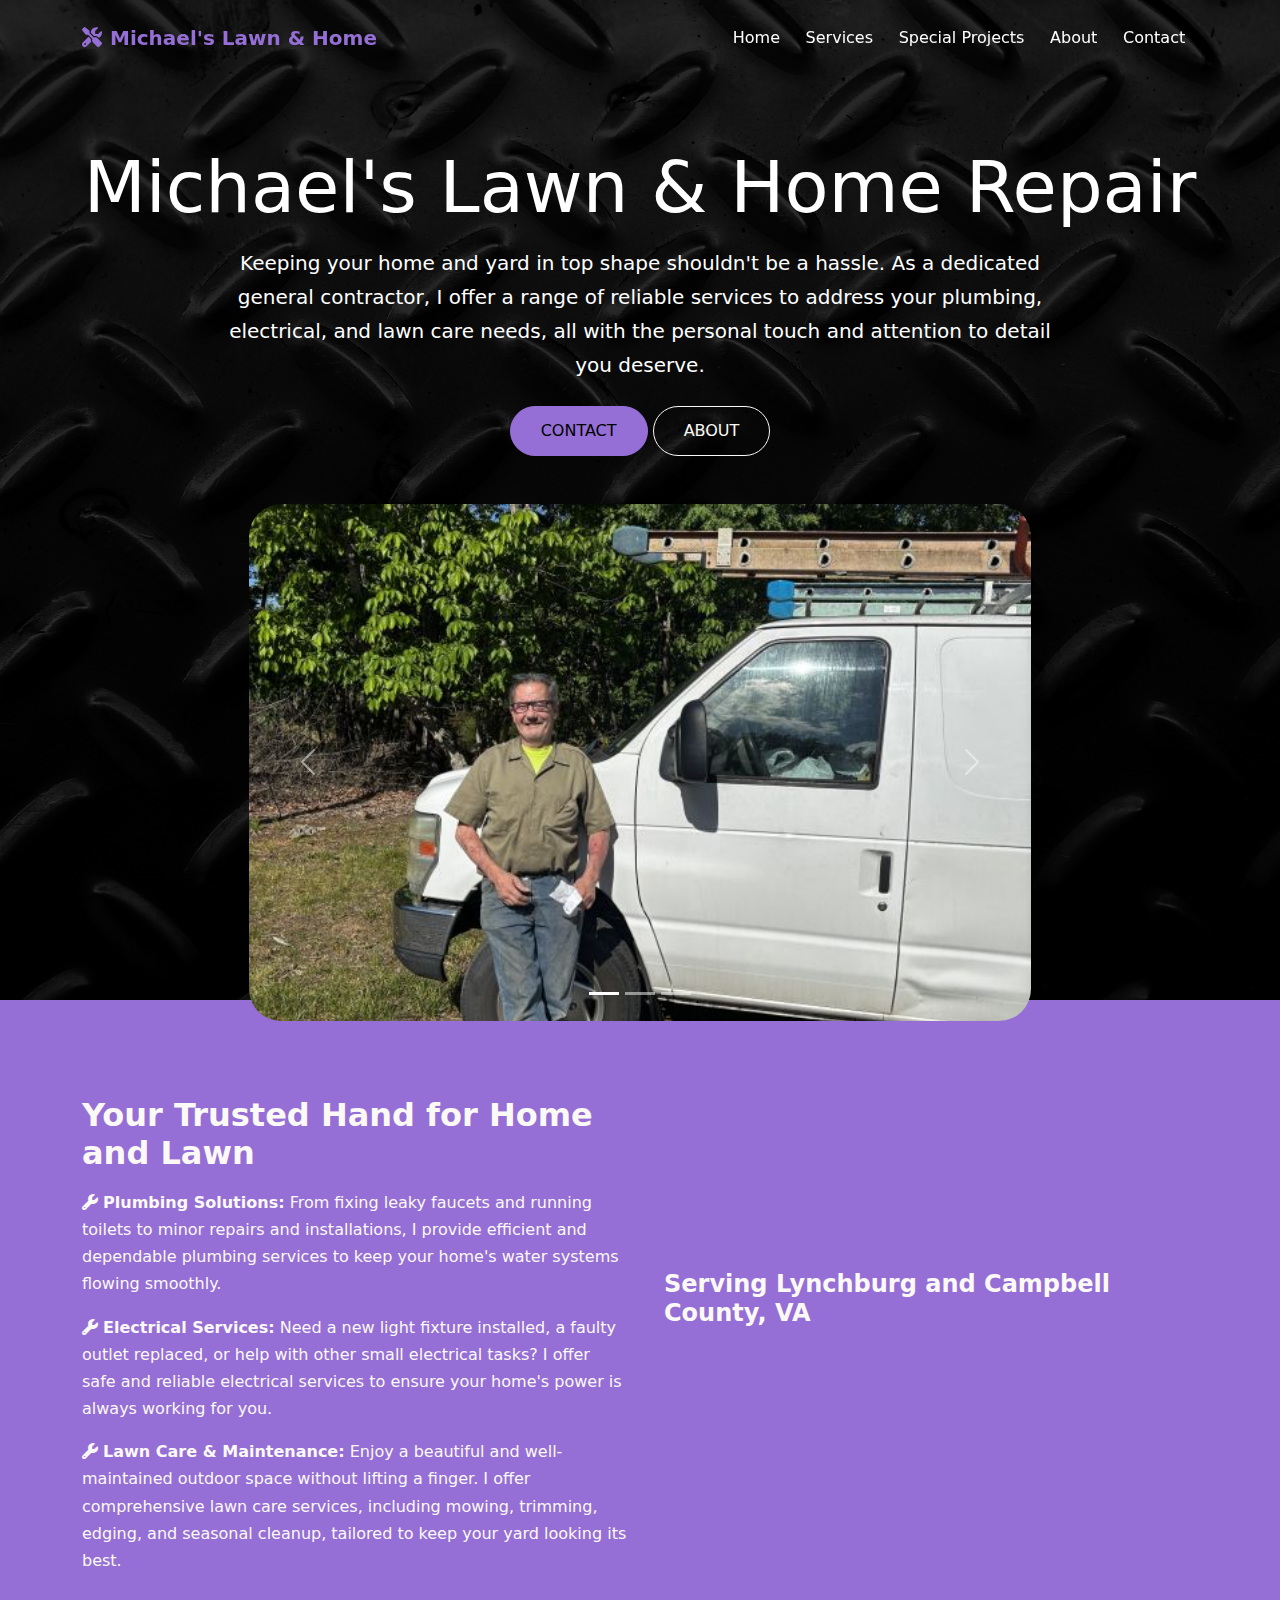
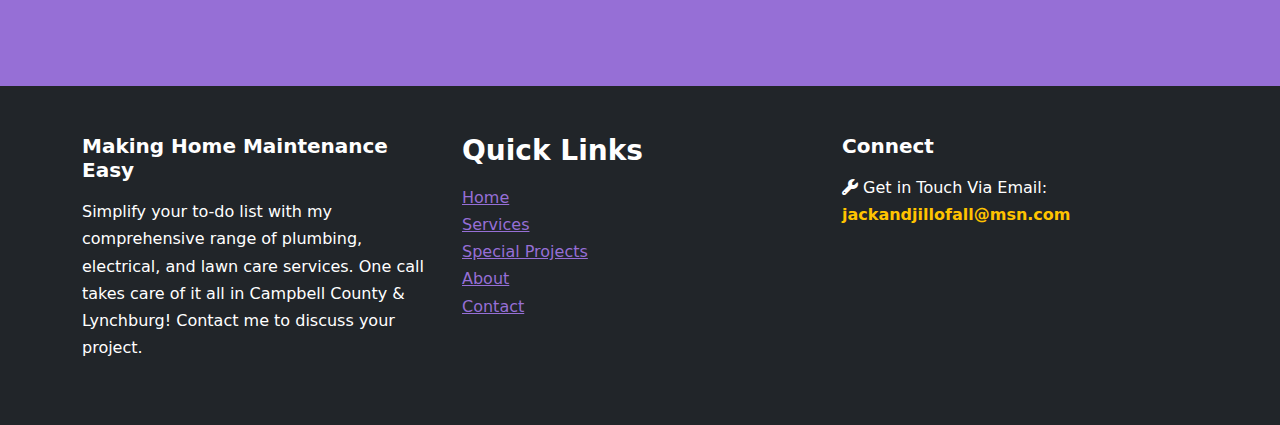
<file: index.html>
<!DOCTYPE html>
<html lang="en">
  <head>
    <meta charset="UTF-8" />
    <meta http-equiv="X-UA-Compatible" content="IE=edge" />
    <meta name="viewport" content="width=device-width, initial-scale=1.0" />
    <link rel="preconnect" href="https://fonts.googleapis.com">
    <link rel="preconnect" href="https://fonts.gstatic.com" crossorigin>
    <link href="https://fonts.googleapis.com/css2?family=Roboto:ital,wght@0,100..900;1,100..900&display=swap" rel="stylesheet">
    <link rel="stylesheet" href="css/font-awesome.css" />
    <link rel="stylesheet" href="css/bootstrap.css" />
    <link rel="stylesheet" href="css/styles.css" />
    <title>Mike's Lawn & Home Repair</title>
  </head>
  <body>
    <nav class="navbar navbar-expand-lg fixed-top navbar-dark">
      <div class="container">
        <a href="index.html" class="navbar-brand">
          <i class="fa-solid primary fa-screwdriver-wrench"
          style="color: var(--bs-primary);"
          ><span class="icon-text m-2">Michael's Lawn & Home</span></i>
        </a>
        <button
          class="navbar-toggler"
          type="button"
          data-bs-toggle="collapse"
          data-bs-target="#navbarNavDropdown"
          aria-controls="navbarNavDropdown"
          aria-expanded="false"
          aria-label="Toggle navigation"
        >
          <span class="navbar-toggler-icon"></span>
        </button>
        <div class="collapse navbar-collapse" id="navbarNavDropdown">
          <ul class="navbar-nav ms-auto">
            <li class="nav-item">
              <a class="nav-link" aria-current="page" href="#home">Home</a>
            </li>
            <li class="nav-item">
              <a class="nav-link" href="Services.html">Services</a>
            </li>
            <li class="nav-item">
              <a class="nav-link" href="special-projects.html">Special Projects</a>
            </li>
            <li class="nav-item">
              <a class="nav-link" href="about.html">About</a>
            </li>
            <li class="nav-item">
              <a class="nav-link" href="contact.html">Contact</a>
            </li>
          </ul>
        </div>
      </div>
    </nav>
    <!-- Header -->
    <header class="header main-header py-7 vh-100">
      <div class="container">
        <div class="row mb-5 text-center">
          <div class="col-12 text-container">
            <h1 class="display-2 text-white mt-3">
              Michael's Lawn & Home Repair
            </h1>
            <p class="lead text-white w-75 m-auto mb-4">
              Keeping your home and yard in top shape shouldn't be a hassle. 
              As a dedicated general contractor, I offer a range of reliable services to address your plumbing, 
              electrical, and lawn care needs, 
              all with the personal touch and attention to detail you deserve.
            </p>
            <a href="contact.html" class="btn btn-primary text-uppercase">
              Contact
            </a>
            <a href="about.html" class="btn btn-outline-light text-uppercase">
              About
            </a>
          </div>
        </div>

        <div class="row">
          <div class="col-12">
            <!-- Image Slider -->
            <div id="slider" class="carousel slide" data-bs-ride="carousel">
              <div class="carousel-indicators">
                <button
                  class="active"
                  type="button"
                  data-bs-slide-to="0"
                  data-bs-target="#slider"
                  aria-current="true"
                  aria-label="Slide 1"
                ></button>
                <button
                  type="button"
                  data-bs-slide-to="1"
                  data-bs-target="#slider"
                  aria-label="Slide 2"
                ></button>
                <button
                  type="button"
                  data-bs-slide-to="2"
                  data-bs-target="#slider"
                  aria-label="Slide 3"
                ></button>
              </div>
              <div class="carousel-inner rounded-5">
                <div class="carousel-item active">
                  <img
                    src="images/header-slide-1.jpg"
                    alt=""
                    class="d-block w-100 rounded-5"
                  />
                </div>
                <div class="carousel-item">
                  <img
                    src="images/header-slide-2.jpg"
                    alt=""
                    class="d-block w-100 rounded-5"
                  />
                </div>
                <div class="carousel-item">
                  <img
                    src="images/header-slide-3.jpg"
                    alt=""
                    class="d-block w-100 rounded-5"
                  />
                </div>
              </div>
              <!-- Buttons -->
              <button
                class="carousel-control-prev"
                type="button"
                data-bs-slide="prev"
                data-bs-target="#slider"
              >
                <span class="carousel-control-prev-icon"></span>
                <span class="visually-hidden">Previous</span>
              </button>
              <button
                class="carousel-control-next"
                type="button"
                data-bs-slide="next"
                data-bs-target="#slider"
              >
                <span class="carousel-control-next-icon"></span>
                <span class="visually-hidden">Next</span>
              </button>
            </div>
          </div>
        </div>
      </div>
    </header>
    
    <!-- Info/map -->
    <section id="" class="info bg-primary text-light py-6 overflow-hidden">
      <div class="container">
        <div class="row">
          <div class="col-lg-6">
            <h2>Your Trusted Hand for Home and Lawn</h2>
            <ul class="list-unstyled vstack gap-3">
              <li>
                <i class="fa-solid fa-wrench"></i>
                <strong>Plumbing Solutions:</strong> From fixing leaky faucets and running toilets to minor repairs and installations, 
                I provide efficient and dependable plumbing services to keep your home's water systems flowing smoothly.
              </li>
              <li>
                <i class="fa-solid fa-wrench"></i>
                <strong>Electrical Services:</strong> Need a new light fixture installed, a faulty outlet replaced,
                 or help with other small electrical tasks?
                 I offer safe and reliable electrical services to ensure your home's power is always working for you.
              </li>
              <li>
                <i class="fa-solid fa-wrench"></i>
                <strong>Lawn Care & Maintenance:</strong> Enjoy a beautiful and well-maintained outdoor space without lifting a finger. 
                I offer comprehensive lawn care services, including mowing, trimming, edging, and seasonal cleanup, 
                tailored to keep your yard looking its best.
              </li>
            </ul>
          </div>
          <div class="col-lg-6 p-4">
            <div class="map-container">
              <iframe src="https://www.google.com/maps/embed?pb=!1m18!1m12!1m3!1d406633.8778862082!2d-79.46317234290761!3d37.2280775256647!2m3!1f0!2f0!3f0!3m2!1i1024!2i768!4f13.1!3m3!1m2!1s0x89b2c6b51943cd4f%3A0x75e6ec4b9f66aba1!2sCampbell%20County%2C%20VA!5e0!3m2!1sen!2sus!4v1746493227739!5m2!1sen!2sus" 
              width="100" height="100" 
              style="border:0;" 
              allowfullscreen="" 
              loading="lazy" referrerpolicy="no-referrer-when-downgrade"
              ></iframe>
            </div>
            <h4>Serving Lynchburg and Campbell County, VA</h4>
          </div>
        </div>
      </div>
    </section>
    
    <!-- Footer -->
    <footer class="footer mt-4 text-bg-dark py-5">
      <div class="container">
        <div class="row">
          <div class="col-md-4">
            <h5>Making Home Maintenance Easy</h5>
            <p>
              Simplify your to-do list with my comprehensive range of plumbing, electrical, and lawn care services. 
              One call takes care of it all in Campbell County & Lynchburg!
               Contact me to discuss your project.
            </p>
          </div>
          <div class="col-md-4">
            <h3>Quick Links</h3>
            <ul class="list-unstyled">
              <li><a href="#home">Home</a></li>
              <li><a href="Services.html">Services</a></li>
              <li><a href="special-projects.html">Special Projects</a></li>
              <li><a href="about.html">About</a></li>
              <li><a href="contact.html">Contact</a></li>
            </ul>
          </div>
          <div class="col-md-4">
            <h5>Connect</h5>
            <div class="d-flex gap-3">
              <p>
                <i class="fa-solid fa-wrench"></i> Get in Touch Via Email: 
                <strong class="email text-secondary"
                >jackandjillofall@msn.com</strong> 
              </p>
            </div>
          </div>
        </div>
      </div>
    </footer>

    <script src="js/bootstrap.bundle.min.js"></script>
    <script src="js/script.js"></script>
  </body>
</html>
</file>
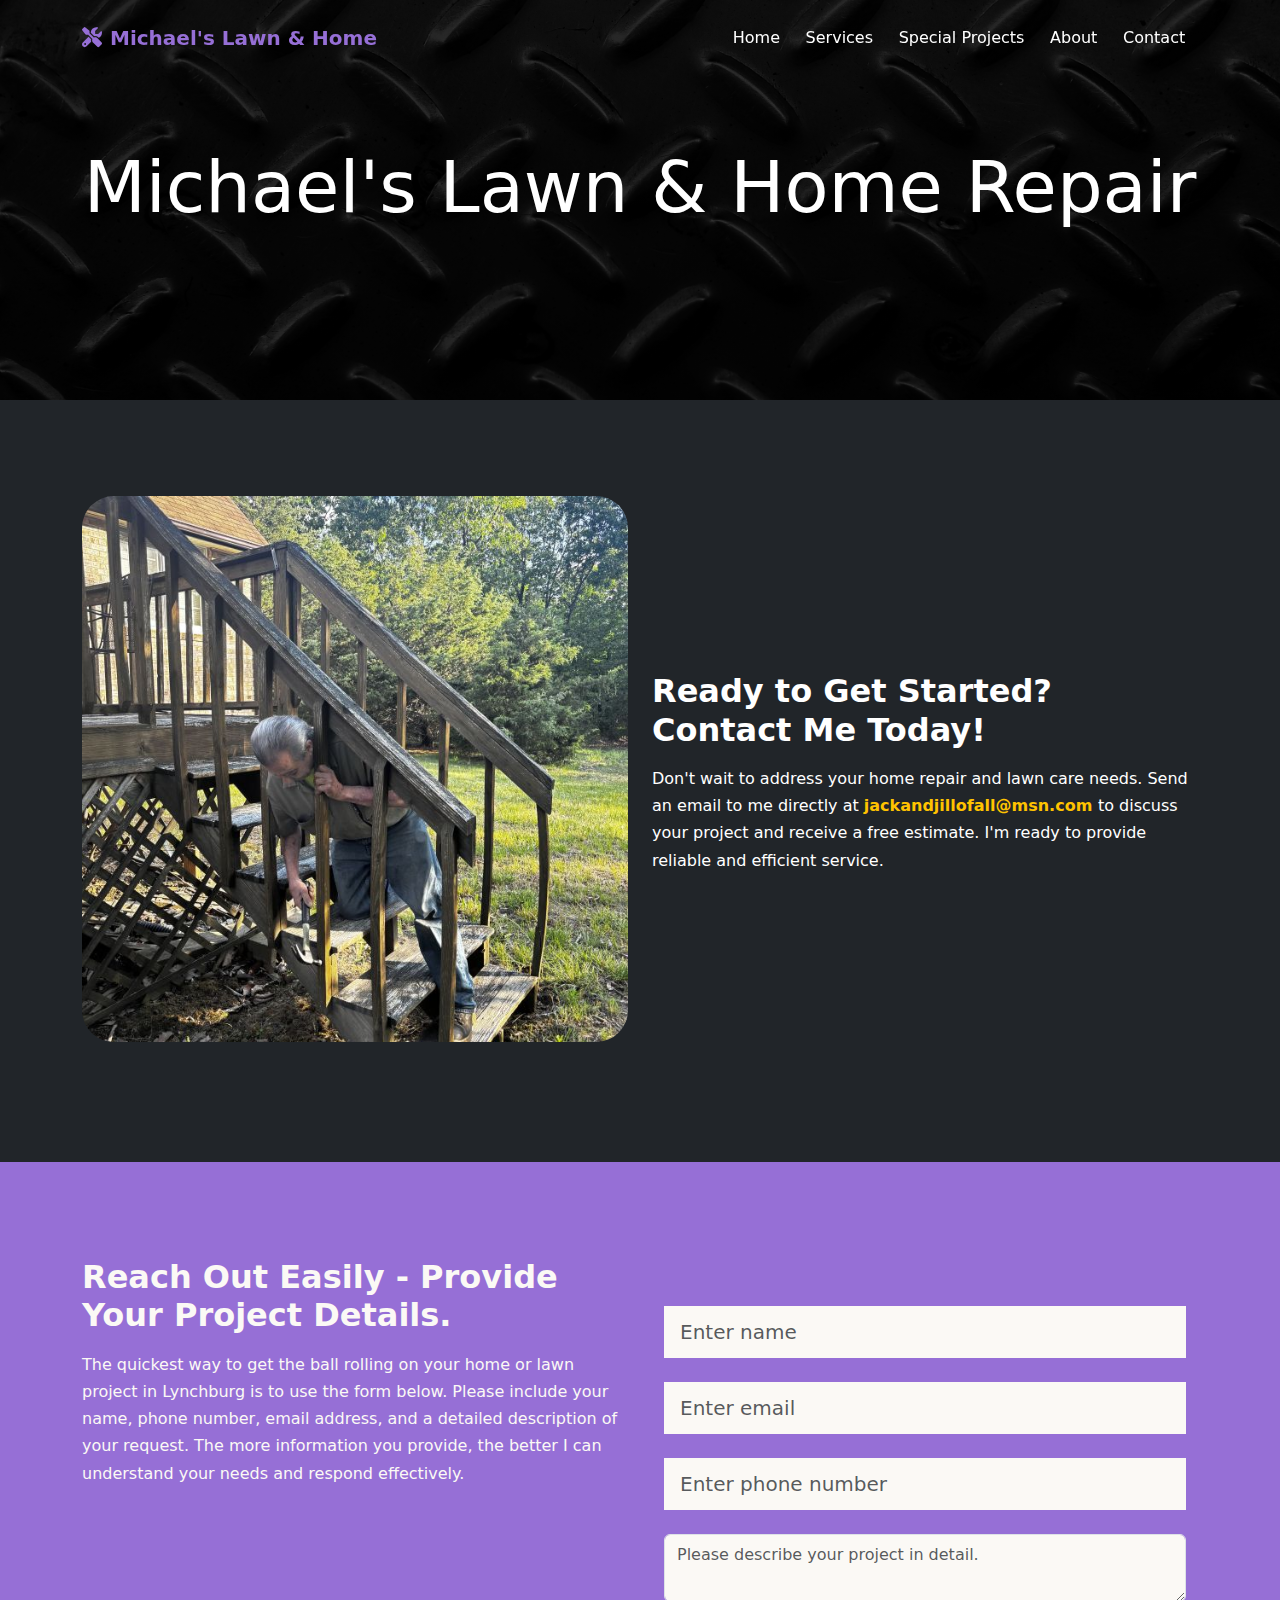
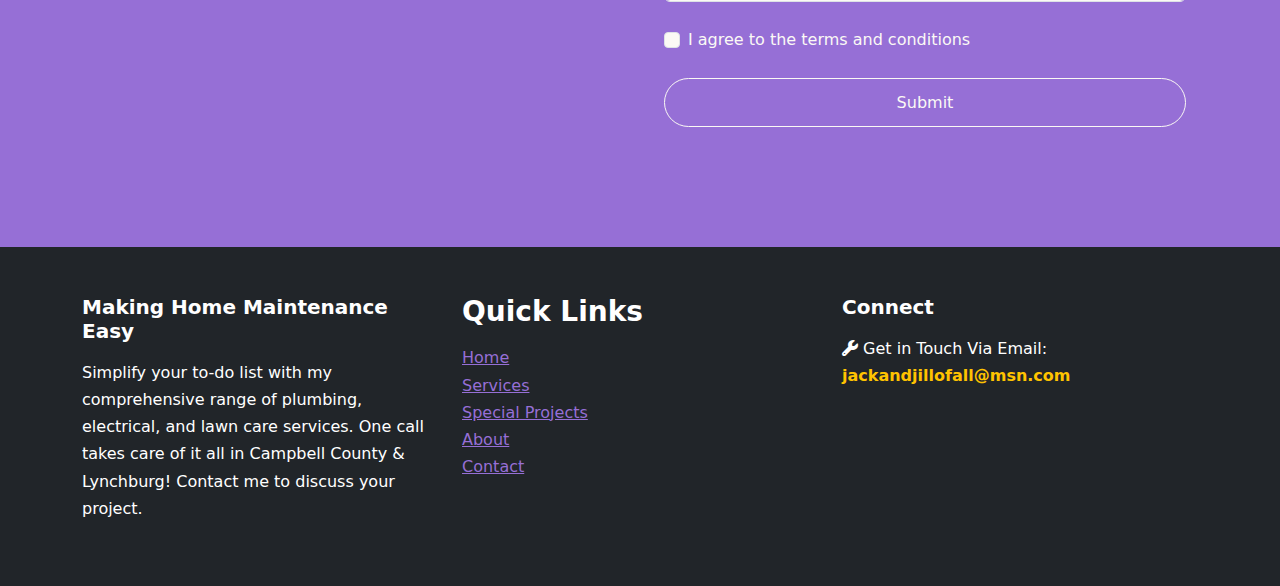
<file: contact.html>
<!DOCTYPE html>
<html lang="en">
  <head>
    <meta charset="UTF-8" />
    <meta http-equiv="X-UA-Compatible" content="IE=edge" />
    <meta name="viewport" content="width=device-width, initial-scale=1.0" />
    <link rel="preconnect" href="https://fonts.googleapis.com">
    <link rel="preconnect" href="https://fonts.gstatic.com" crossorigin>
    <link href="https://fonts.googleapis.com/css2?family=Roboto:ital,wght@0,100..900;1,100..900&display=swap" rel="stylesheet">
    <link rel="stylesheet" href="css/font-awesome.css" />
    <link rel="stylesheet" href="css/bootstrap.css" />
    <link rel="stylesheet" href="css/styles.css" />
    <title>Mike's Lawn & Home Repair</title>
  </head>
<body>
<!--Navbar -->
<nav class="navbar navbar-expand-lg fixed-top navbar-dark">
    <div class="container">
      <a href="index.html" class="navbar-brand">
        <i class="fa-solid primary fa-screwdriver-wrench"
        style="color: var(--bs-primary);"
        ><span class="icon-text m-2">Michael's Lawn & Home</span></i>
      </a>
      <button
        class="navbar-toggler"
        type="button"
        data-bs-toggle="collapse"
        data-bs-target="#navbarNavDropdown"
        aria-controls="navbarNavDropdown"
        aria-expanded="false"
        aria-label="Toggle navigation"
      >
        <span class="navbar-toggler-icon"></span>
      </button>
      <div class="collapse navbar-collapse" id="navbarNavDropdown">
        <ul class="navbar-nav ms-auto">
          <li class="nav-item">
            <a class="nav-link" href="index.html">Home</a>
          </li>
          <li class="nav-item">
            <a class="nav-link"  href="Services.html">Services</a>
          </li>
          <li class="nav-item">
            <a class="nav-link" href="special-projects.html">Special Projects</a>
          </li>
          <li class="nav-item">
            <a class="nav-link" href="about.html">About</a>
          </li>
          <li class="nav-item">
            <a class="nav-link" aria-current="page" href="#">Contact</a>
          </li>
        </ul>
      </div>
    </div>
  </nav>
  <!--Header -->
    <header class="other-page-header py-7 vh-100">
      <div class="container">
        <div class="row mb-5 text-center">
          <div class="col-12 text-container">
            <h1 class="display-2 text-white mt-3">
              Michael's Lawn & Home Repair
            </h1>
          </div>
        </div>
      </div>
    </header>
    <!-- Greeting -->
    <section id="greeting" class="details-2 py-6 text-bg-dark">
        <div class="container">
          <div class="row">
            <div class="col-lg-6">
              <img
                src="images/contact-michael.jpg"
                alt=""
                class="img-fluid rounded-5 mb-4"
              />
            </div>
            <div class="col-lg-6 d-flex flex-column justify-content-center">
              <h2>Ready to Get Started? Contact Me Today!</h2>
              <p>
                Don't wait to address your home repair and lawn care needs.
                 Send an email to me directly at <strong style="color: var(--bs-secondary);">jackandjillofall@msn.com </strong> to discuss your project and receive a free estimate.
                 I'm ready to provide reliable and efficient service.
              </p>
            </div>
          </div>
        </div>
      </section>
      <!-- Form -->
      <section class="register bg-primary py-6 overflow-hidden">
        <div class="container">
          <div class="row">
            <div class="col-lg-6 text-light">
              <h2>Reach Out Easily - Provide Your Project Details.</h2>
              <p>
                The quickest way to get the ball rolling on your home or lawn project in Lynchburg is to use the form below.
                 Please include your name, phone number, email address, and a detailed description of your request. 
                 The more information you provide, 
                the better I can understand your needs and respond effectively.
              </p>
            </div>
            <div class="col-lg-6 p-4">
              <form action="https://formspree.io/f/xanojbdn" enctype="application/x-www-form-urlencoded"
              method="POST">
                <div class="my-4">
                  <input
                    type="text"
                    class="form-control form-control-lg rounded-0 border-0"
                    placeholder="Enter name"
                  />
                </div>
                <div class="my-4">
                  <input
                    type="email"
                    class="form-control form-control-lg rounded-0 border-0"
                    placeholder="Enter email"
                  />
                </div>
                <div class="my-4">
                  <input
                    type="text"
                    class="form-control form-control-lg rounded-0 border-0"
                    placeholder="Enter phone number"
                  />
                </div>
                <div class="my-4">
                    <textarea class="form-control" placeholder="Please describe your project in detail."></textarea>
                  </div>
                <div class="form-check text-light">
                  <input type="checkbox" class="form-check-input" value="" />
                  <label for="terms" class="form-check-label">
                    I agree to the terms and conditions
                  </label>
                </div>
                <div class="d-grid mt-4">
                  <button type="submit" class="btn btn-outline-light text-light">Submit</button>
                </div>
              </form>
            </div>
          </div>
        </div>
      </section>

  <!-- Footer -->
  <footer class="footer mt-4 text-bg-dark py-5">
    <div class="container">
      <div class="row">
        <div class="col-md-4">
          <h5>Making Home Maintenance Easy</h5>
          <p>
            Simplify your to-do list with my comprehensive range of plumbing, electrical, and lawn care services. 
            One call takes care of it all in Campbell County & Lynchburg!
             Contact me to discuss your project.
          </p>
        </div>
        <div class="col-md-4">
          <h3>Quick Links</h3>
          <ul class="list-unstyled">
            <li><a href="index.html">Home</a></li>
            <li><a href="Services.html">Services</a></li>
            <li><a href="special-projects.html">Special Projects</a></li>
            <li><a href="about.html">About</a></li>
            <li><a href="contact.html">Contact</a></li>
          </ul>
        </div>
        <div class="col-md-4">
          <h5>Connect</h5>
          <div class="d-flex gap-3">
            <p>
              <i class="fa-solid fa-wrench"
              ></i> Get in Touch Via Email: 
              <strong class="email text-secondary"
              >jackandjillofall@msn.com</strong> 
            </p>
          </div>
        </div>
      </div>
    </div>
  </footer>
    <script src="js/bootstrap.bundle.min.js"></script>
    <script src="js/script.js"></script>
  </body>
</html>
</file>
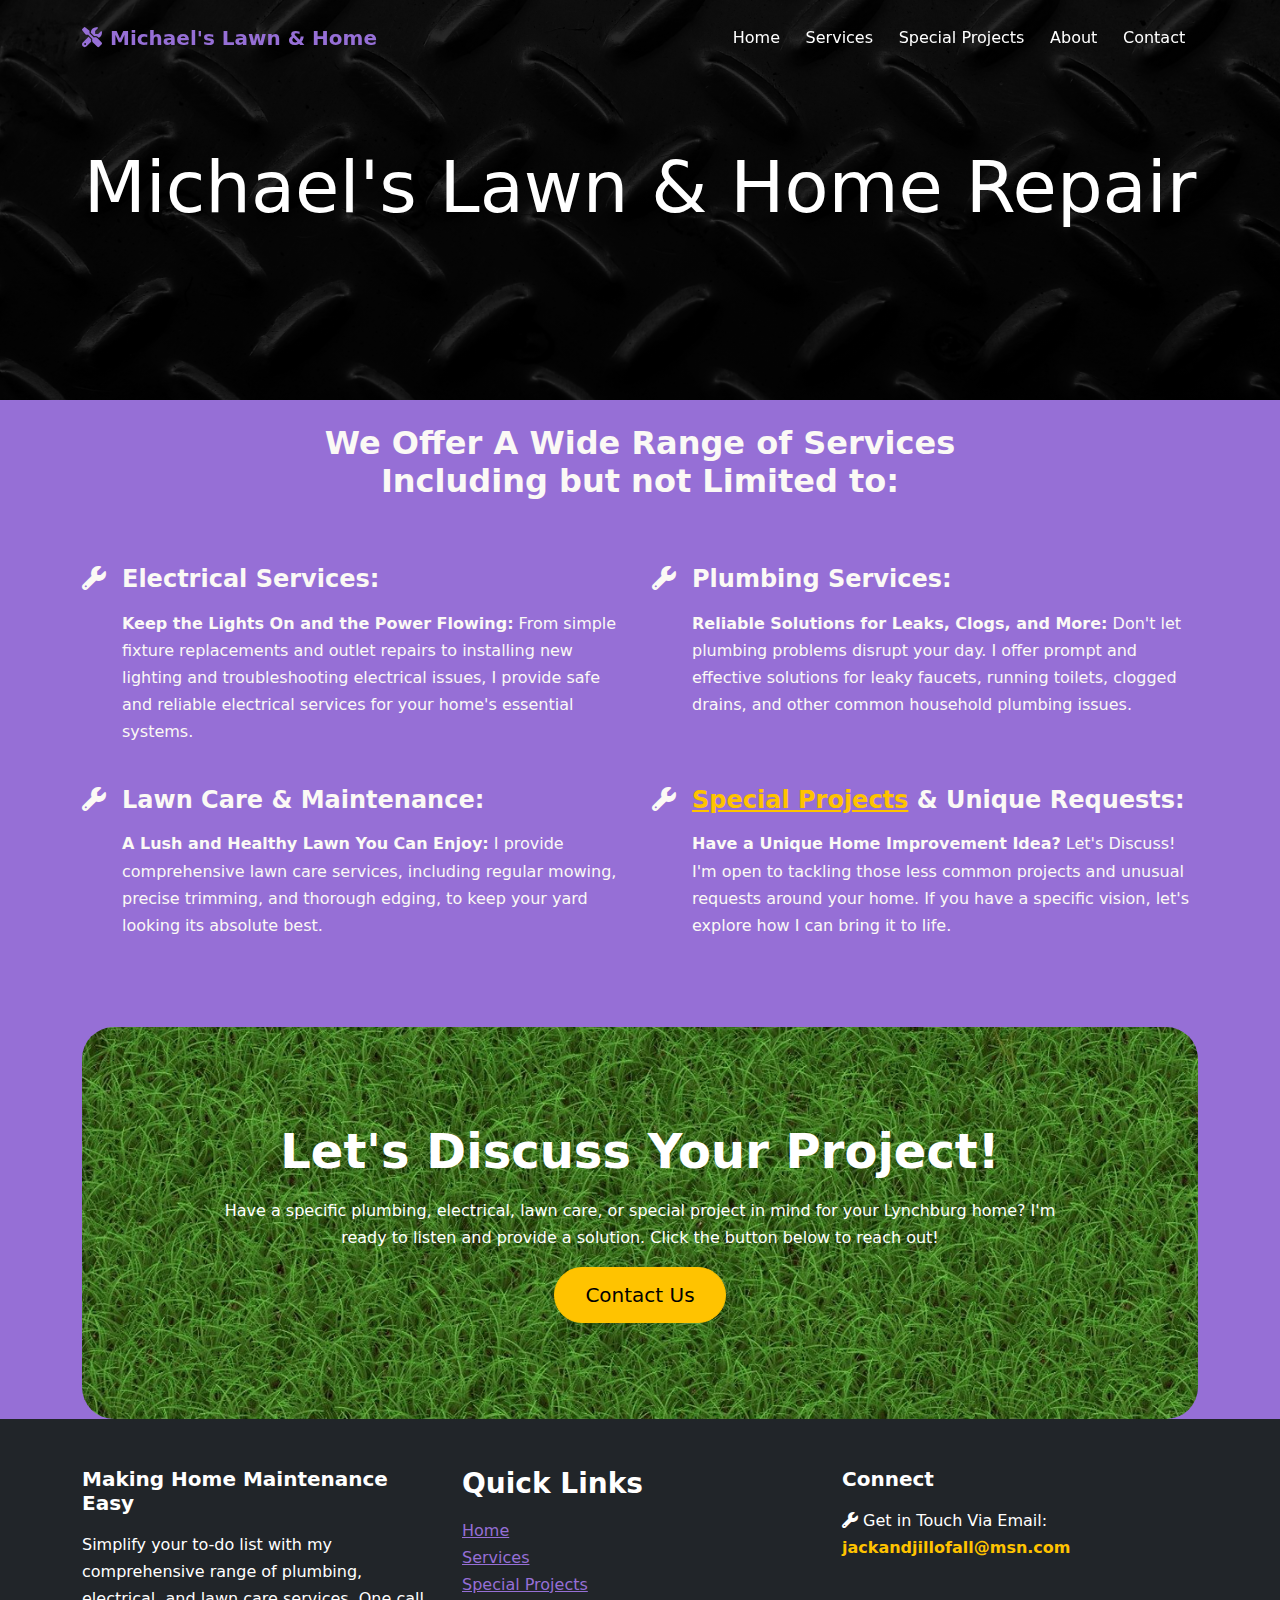
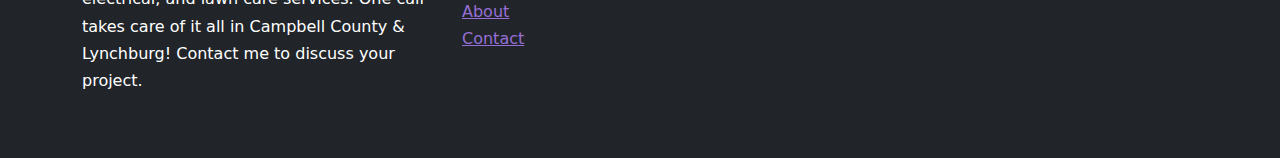
<file: Services.html>
<!DOCTYPE html>
<html lang="en">
  <head>
    <meta charset="UTF-8" />
    <meta http-equiv="X-UA-Compatible" content="IE=edge" />
    <meta name="viewport" content="width=device-width, initial-scale=1.0" />
    <link rel="preconnect" href="https://fonts.googleapis.com">
    <link rel="preconnect" href="https://fonts.gstatic.com" crossorigin>
    <link href="https://fonts.googleapis.com/css2?family=Roboto:ital,wght@0,100..900;1,100..900&display=swap" rel="stylesheet">
    <link rel="stylesheet" href="css/font-awesome.css" />
    <link rel="stylesheet" href="css/bootstrap.css" />
    <link rel="stylesheet" href="css/styles.css" />
    <title>Mike's Lawn & Home Repair</title>
  </head>
<body>
<!--Navbar -->
<nav class="navbar navbar-expand-lg fixed-top navbar-dark">
    <div class="container">
      <a href="index.html" class="navbar-brand">
        <i class="fa-solid primary fa-screwdriver-wrench"
        style="color: var(--bs-primary);"
        ><span class="icon-text m-2">Michael's Lawn & Home</span></i>
      </a>
      <button
        class="navbar-toggler"
        type="button"
        data-bs-toggle="collapse"
        data-bs-target="#navbarNavDropdown"
        aria-controls="navbarNavDropdown"
        aria-expanded="false"
        aria-label="Toggle navigation"
      >
        <span class="navbar-toggler-icon"></span>
      </button>
      <div class="collapse navbar-collapse" id="navbarNavDropdown">
        <ul class="navbar-nav ms-auto">
          <li class="nav-item">
            <a class="nav-link" href="index.html">Home</a>
          </li>
          <li class="nav-item">
            <a class="nav-link" aria-current="page" href="#">Services</a>
          </li>
          <li class="nav-item">
            <a class="nav-link" href="special-projects.html">Special Projects</a>
          </li>
          <li class="nav-item">
            <a class="nav-link" href="about.html">About</a>
          </li>
          <li class="nav-item">
            <a class="nav-link" href="contact.html">Contact</a>
          </li>
        </ul>
      </div>
    </div>
  </nav>
  <!--Header -->
    <header class="other-page-header py-7 vh-100">
      <div class="container">
        <div class="row mb-5 text-center">
          <div class="col-12 text-container">
            <h1 class="display-2 text-white mt-3">
              Michael's Lawn & Home Repair
            </h1>
          </div>
        </div>
      </div>
    </header>
    <!-- Services -->
    <section class="services text-light bg-primary py-4 pb-5">
        <div class="container">
          <div class="row text-center mb-5">
            <div class="col-md-8 offset-md-2">
              <h2>We Offer A Wide Range of Services Including but not Limited to: </h2>
            </div>
          </div>
          <div class="row">
            <div class="col-md-6 mb-4">
              <div class="d-flex gap-3">
                <div class="point">
                  <i class="fa-solid fa-xl fa-wrench"></i>
                </div>
                <div>
                  <h3 class="fs-4">Electrical Services:</h3>
                  <p>
                    <strong>Keep the Lights On and the Power Flowing:</strong> From simple fixture replacements and outlet repairs 
                    to installing new lighting and troubleshooting electrical issues, 
                    I provide safe and reliable electrical services for your home's essential systems.
                  </p>
                </div>
              </div>
            </div>
            <div class="col-md-6 mb-4">
              <div class="d-flex gap-3">
                <div class="point">
                  <i class="fa-solid fa-xl fa-wrench"></i>
                </div>
                <div>
                  <h3 class="fs-4">Plumbing Services:</h3>
                  <p>
                    <strong>Reliable Solutions for Leaks, Clogs, and More:</strong> Don't let plumbing problems disrupt your day. 
                    I offer prompt and effective solutions for leaky faucets, running toilets, clogged drains, 
                    and other common household plumbing issues.
                  </p>
                </div>
              </div>
            </div>
  
            <div class="col-md-6 mb-4">
              <div class="d-flex gap-3">
                <div class="point">
                  <i class="fa-solid fa-xl fa-wrench"></i>
                </div>
                <div>
                  <h3 class="fs-4">Lawn Care & Maintenance:</h3>
                  <p>
                    <strong>A Lush and Healthy Lawn You Can Enjoy:</strong> I provide comprehensive lawn care services, 
                    including regular mowing, precise trimming, and thorough edging,
                     to keep your yard looking its absolute best.
                  </p>
                </div>
              </div>
            </div>
  
            <div class="col-md-6 mb-4">
              <div class="d-flex gap-3">
                <div class="point">
                  <i class="fa-solid fa-xl fa-wrench"></i>
                </div>
                <div>
                  <h3 class="fs-4"><a style="color: var(--bs-secondary);" href="special-projects.html"
                    >Special Projects</a> & Unique Requests:</h3>
                  <p>
                    <strong>Have a Unique Home Improvement Idea?</strong> Let's Discuss! 
                    I'm open to tackling those less common projects and unusual requests around your home.
                     If you have a specific vision, 
                    let's explore how I can bring it to life.
                  </p>
                </div>
              </div>
            </div>
          </div>
        </div>
      </section>
      <!-- Invitation -->
    <section class="invitation bg-primary">
      <div class="container">
        <div class="row">
          <div class="col-12">
            <div class="invitation-bg text-center py-6 rounded-5">
              <div class="text-white w-75 m-auto">
                <h2 class="display-5 fw-bold">Let's Discuss Your Project!</h2>
                  <p>
                    Have a specific plumbing, electrical, lawn care, or special project in mind for your Lynchburg home?
                     I'm ready to listen and provide a solution. 
                    Click the button below to reach out!
                  </p>
                <a href="contact.html" class="btn btn-secondary btn-lg">
                  Contact Us
                </a>
              </div>
            </div>
          </div>
        </div>
      </div>
    </section>

  <!-- Footer -->
  <footer class="footer mt-4 text-bg-dark py-5">
    <div class="container">
      <div class="row">
        <div class="col-md-4">
          <h5>Making Home Maintenance Easy</h5>
          <p>
            Simplify your to-do list with my comprehensive range of plumbing, electrical, and lawn care services. 
            One call takes care of it all in Campbell County & Lynchburg!
             Contact me to discuss your project.
          </p>
        </div>
        <div class="col-md-4">
          <h3>Quick Links</h3>
          <ul class="list-unstyled">
            <li><a href="index.html">Home</a></li>
            <li><a href="Services.html">Services</a></li>
            <li><a href="special-projects.html">Special Projects</a></li>
            <li><a href="about.html">About</a></li>
            <li><a href="contact.html">Contact</a></li>
          </ul>
        </div>
        <div class="col-md-4">
          <h5>Connect</h5>
          <div class="d-flex gap-3">
            <p>
              <i class="fa-solid fa-wrench"
              ></i> Get in Touch Via Email: 
              <strong class="email text-secondary"
              >jackandjillofall@msn.com</strong> 
            </p>
          </div>
        </div>
      </div>
    </div>
  </footer>
    <script src="js/bootstrap.bundle.min.js"></script>
    <script src="js/script.js"></script>
  </body>
</html>
</file>
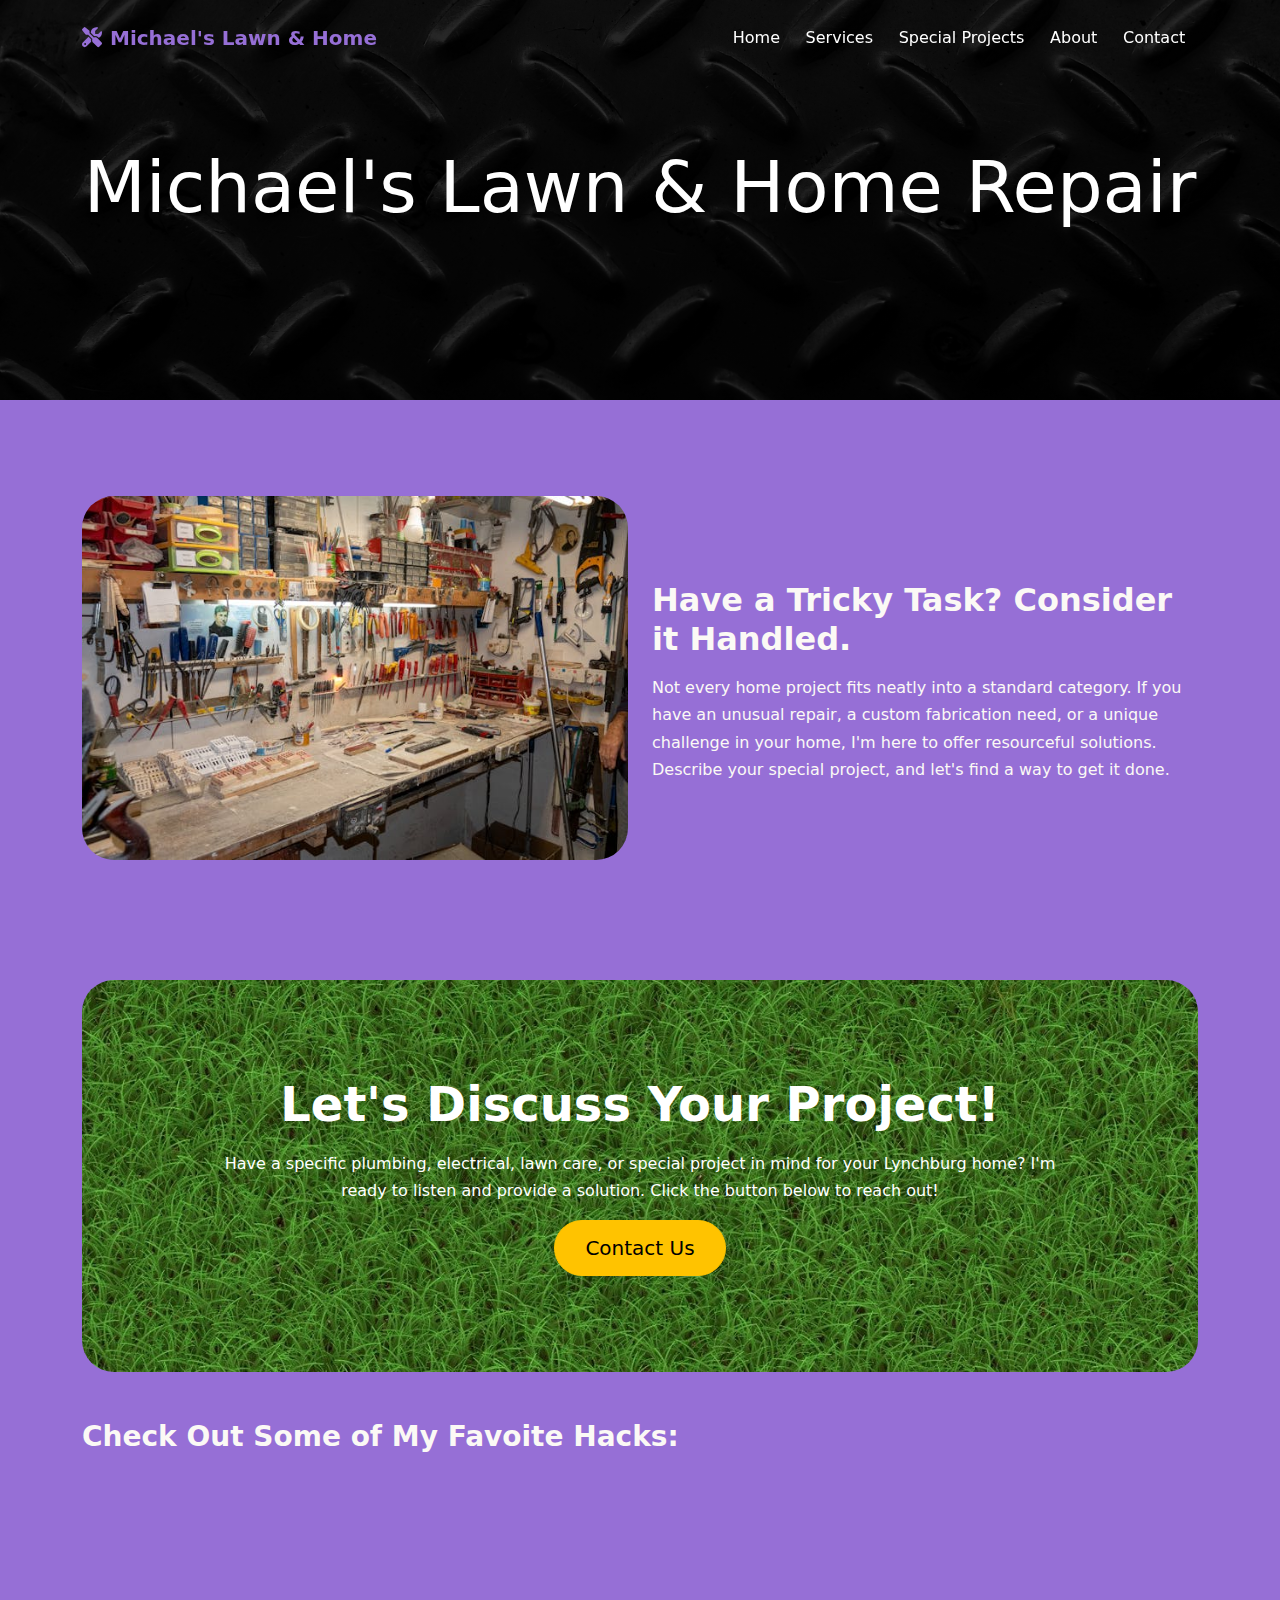
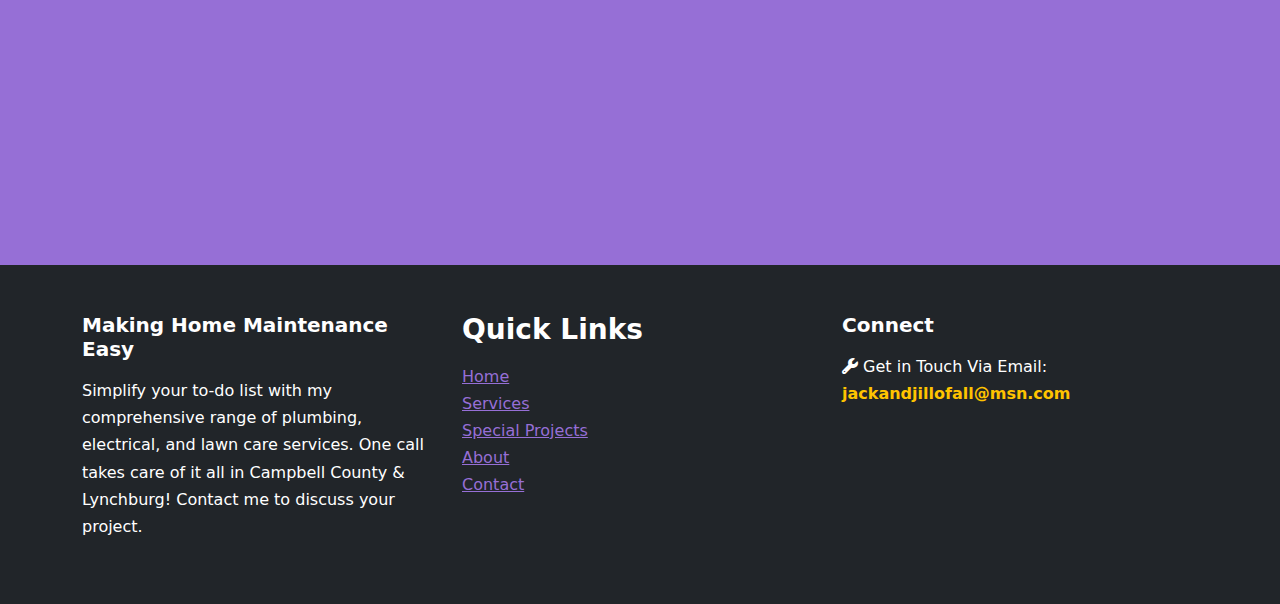
<file: special-projects.html>
<!DOCTYPE html>
<html lang="en">
  <head>
    <meta charset="UTF-8" />
    <meta http-equiv="X-UA-Compatible" content="IE=edge" />
    <meta name="viewport" content="width=device-width, initial-scale=1.0" />
    <link rel="preconnect" href="https://fonts.googleapis.com">
    <link rel="preconnect" href="https://fonts.gstatic.com" crossorigin>
    <link href="https://fonts.googleapis.com/css2?family=Roboto:ital,wght@0,100..900;1,100..900&display=swap" rel="stylesheet">
    <link rel="stylesheet" href="css/font-awesome.css" />
    <link rel="stylesheet" href="css/bootstrap.css" />
    <link rel="stylesheet" href="css/styles.css" />
    <title>Mike's Lawn & Home Repair</title>
  </head>
<body>
<!--Navbar -->
<nav class="navbar navbar-expand-lg fixed-top navbar-dark">
    <div class="container">
      <a href="index.html" class="navbar-brand">
        <i class="fa-solid primary fa-screwdriver-wrench"
        style="color: var(--bs-primary);"
        ><span class="icon-text m-2">Michael's Lawn & Home</span></i>
      </a>
      <button
        class="navbar-toggler"
        type="button"
        data-bs-toggle="collapse"
        data-bs-target="#navbarNavDropdown"
        aria-controls="navbarNavDropdown"
        aria-expanded="false"
        aria-label="Toggle navigation"
      >
        <span class="navbar-toggler-icon"></span>
      </button>
      <div class="collapse navbar-collapse" id="navbarNavDropdown">
        <ul class="navbar-nav ms-auto">
          <li class="nav-item">
            <a class="nav-link" href="index.html">Home</a>
          </li>
          <li class="nav-item">
            <a class="nav-link" href="Services.html">Services</a>
          </li>
          <li class="nav-item">
            <a class="nav-link" aria-current="page" href="#">Special Projects</a>
          </li>
          <li class="nav-item">
            <a class="nav-link" href="about.html">About</a>
          </li>
          <li class="nav-item">
            <a class="nav-link" href="contact.html">Contact</a>
          </li>
        </ul>
      </div>
    </div>
  </nav>
  <!--Header -->
    <header class="other-page-header py-7 vh-100">
      <div class="container">
        <div class="row mb-5 text-center">
          <div class="col-12 text-container">
            <h1 class="display-2 text-white mt-3">
              Michael's Lawn & Home Repair
            </h1>
          </div>
        </div>
      </div>
    </header>
    <!-- Special Projects -->
    <section id="project" class="details-2 py-6 bg-primary text-light">
        <div class="container">
          <div class="row">
            <div class="col-lg-6">
              <img
                src="images/special-projects.jpg"
                alt=""
                class="img-fluid rounded-5 mb-4"
              />
            </div>
            <div class="col-lg-6 d-flex flex-column justify-content-center">
              <h2>Have a Tricky Task? Consider it Handled.</h2>
              <p>
                Not every home project fits neatly into a standard category. If you have an unusual repair, 
                a custom fabrication need, or a unique challenge in your home, 
                I'm here to offer resourceful solutions. Describe your special project,
                 and let's find a way to get it done.
              </p>  
            </div>
          </div>
        </div>
      </section>
      <!-- Invitation -->
    <section class="invitation bg-primary">
        <div class="container">
          <div class="row">
            <div class="col-12">
              <div class="invitation-bg text-center py-6 rounded-5">
                <div class="text-white w-75 m-auto">
                  <h2 class="display-5 fw-bold">Let's Discuss Your Project!</h2>
                  <p>
                    Have a specific plumbing, electrical, lawn care, or special project in mind for your Lynchburg home?
                     I'm ready to listen and provide a solution. 
                    Click the button below to reach out!
                  </p>
                  <a href="contact.html" class="btn btn-secondary btn-lg">
                    Contact Us
                  </a>
                </div>
              </div>
            </div>
          </div>
        </div>
      </section>
      <!-- Tips Video-->
     <section class="bg-primary py-5">
      <div class="container">
        <h3 class="text-light">Check Out Some of My Favoite Hacks:</h3>
        <div class="row justify-content-center">
          <div class="col-md-6 mb-4">
            <div class="embed-responsive embed-responsive-16by9">
        <iframe width="560" height="315" src="https://www.youtube.com/embed/dEPXeBn79Bk?si=2CNiuPMD2TanKB9D" 
        title="YouTube video player" frameborder="0" 
        allow="accelerometer; autoplay; clipboard-write; encrypted-media; gyroscope; picture-in-picture; web-share" 
        referrerpolicy="strict-origin-when-cross-origin" allowfullscreen></iframe>
      </div>
      </div>
    
      <div class="col-md-6 mb-4">
        <div class="embed-responsive embed-responsive 16by9">
          <iframe width="560" height="315" src="https://www.youtube.com/embed/CxJq5B2j3FE?si=ODshXVzW8oB-Ukui"
         title="YouTube video player" frameborder="0" 
         allow="accelerometer; autoplay; clipboard-write; encrypted-media; gyroscope; picture-in-picture; web-share" 
        referrerpolicy="strict-origin-when-cross-origin" allowfullscreen></iframe>
        </div>
      </div>
    </div>
     </section>

  <!-- Footer -->
  <footer class="footer mt-4 text-bg-dark py-5">
    <div class="container">
      <div class="row">
        <div class="col-md-4">
          <h5>Making Home Maintenance Easy</h5>
          <p>
            Simplify your to-do list with my comprehensive range of plumbing, electrical, and lawn care services. 
            One call takes care of it all in Campbell County & Lynchburg!
             Contact me to discuss your project.
          </p>
        </div>
        <div class="col-md-4">
          <h3>Quick Links</h3>
          <ul class="list-unstyled">
            <li><a href="index.html">Home</a></li>
            <li><a href="Services.html">Services</a></li>
            <li><a href="special-projects.html">Special Projects</a></li>
            <li><a href="about.html">About</a></li>
            <li><a href="contact.html">Contact</a></li>
          </ul>
        </div>
        <div class="col-md-4">
          <h5>Connect</h5>
          <div class="d-flex gap-3">
            <p>
              <i class="fa-solid fa-wrench"
              ></i> Get in Touch Via Email: 
              <strong class="email text-secondary"
              >jackandjillofall@msn.com</strong> 
            </p>
          </div>
        </div>
      </div>
    </div>
  </footer>
    <script src="js/bootstrap.bundle.min.js"></script>
    <script src="js/script.js"></script>
  </body>
</html>
</file>
<file: css/styles.css>
/* Style sheet for Michael's Lawn & Home
 -Author: Christopher Collier
 -ITD 210 Final Project*/
/* This is for the option of a variable font style
  .roboto-<uniquifier> {
  font-family: "Roboto", sans-serif;
  font-optical-sizing: auto;
  font-weight: <weight>;
  font-style: normal;
  font-variation-settings:
    "wdth" 100;
}*/
.icon-text {
  font-family: system-ui, -apple-system, BlinkMacSystemFont, "Segoe UI", Roboto, Oxygen, Ubuntu, Cantarell, "Open Sans", "Helvetica Neue", sans-serif;
}

.body {
  font-family: system-ui, -apple-system, BlinkMacSystemFont, "Segoe UI", Roboto, Oxygen, Ubuntu, Cantarell, "Open Sans", "Helvetica Neue", sans-serif;
}

.main-header {
  min-height: 1000px;
  background: linear-gradient(to bottom right, rgba(0, 0, 0, 0.8), rgba(0, 0, 0, 0.8)), url("../images/treadplate-background-lg.jpg") center center no-repeat;
  background-size: cover;
}

.other-page-header {
  max-height: 400px;
  background: linear-gradient(to bottom right, rgba(0, 0, 0, 0.8), rgba(0, 0, 0, 0.8)), url("../images/treadplate-background-lg.jpg") center center no-repeat;
  background-size: cover;
}

.header .slide {
  width: 70%;
  margin: 0 auto;
}

.carousel-inner {
  max-height: 517px !important;
}

.navbar {
  transition: all 0.5s ease-in-out;
}

.map-container {
  overflow: hidden;
  border-radius: 10px;
  text-align: justify;
}

.map-container iframe {
  display: block;
  top: 0;
  left: 0;
  width: 100%;
  height: 100%;
  border: none;
  clip-path: border-radius(10px);
}

.footer {
  margin-top: 0 !important;
  margin-bottom: 0 !important;
  padding-top: 1rem;
  padding-bottom: 1rem;
}

.invitation-bg {
  background: url("../images/meadow.jpg") center center no-repeat;
  background-size: cover;
}

@media (max-width: 992px) {
  .navbar {
    background: var(--bs-dark);
  }
  .header {
    height: 800px !important;
    min-height: 800px !important;
  }
  .header .slide {
    width: 65%;
    margin: 0 auto;
  }
  .carousel-inner {
    max-height: 517px !important;
  }
  .header .text-container p {
    width: 100% !important;
    font-size: 16px;
  }
  .location {
    padding: 40px 0 !important;
  }
  .location h2 {
    text-align: center;
  }
}
</file>
